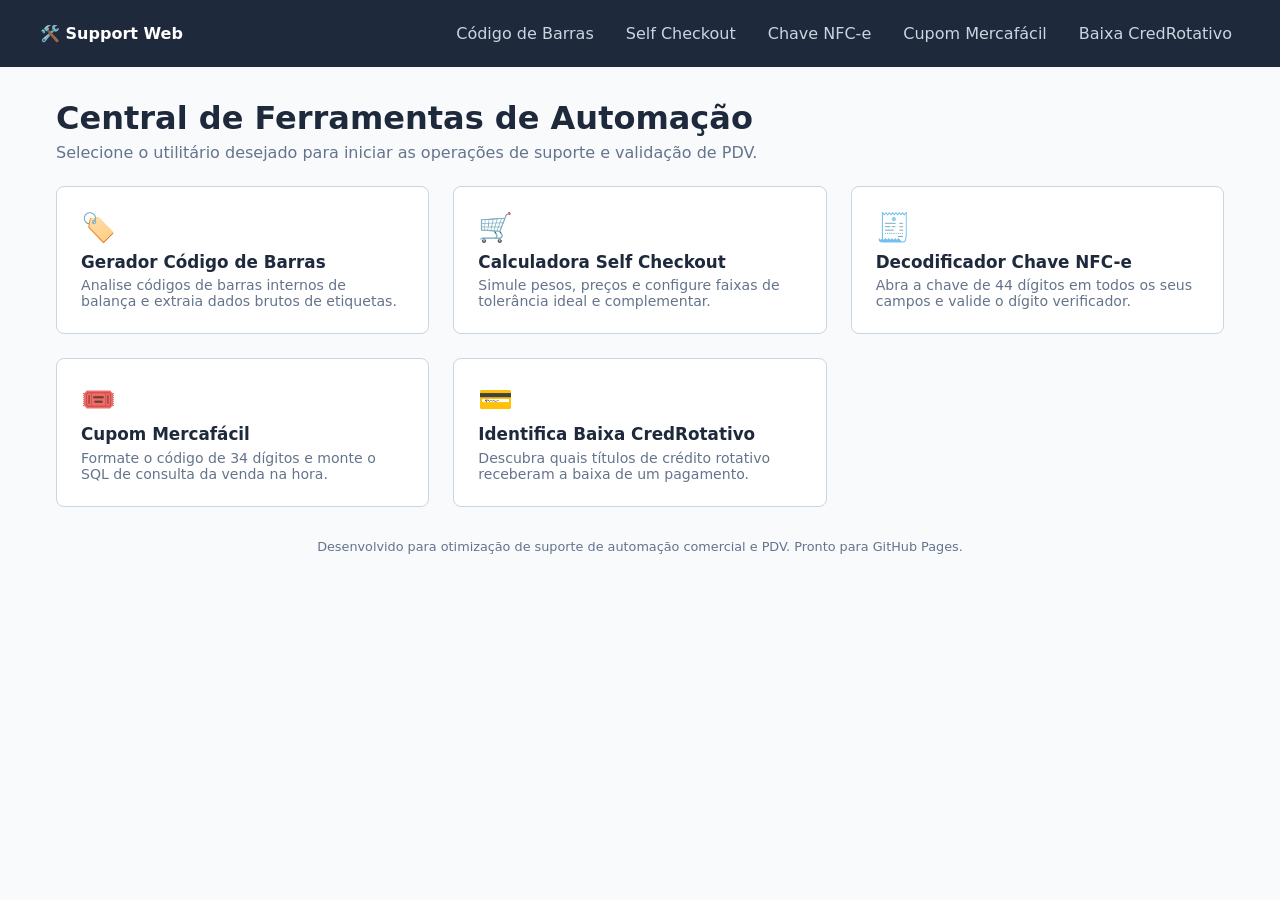
<file: index.html>
<!DOCTYPE html>
<html lang="pt-BR">
<head>
    <meta charset="UTF-8">
    <meta name="viewport" content="width=device-width, initial-scale=1.0">
    <title>Support Web - Painel Principal</title>
    <link rel="stylesheet" href="css/style.css?v=20261020">
</head>
<body>
    <nav class="navbar">
        <div class="nav-container">
            <a href="index.html" class="nav-logo">🛠️ Support Web</a>
            <div class="nav-links">
                <a href="paginas/codigo-barra.html" class="nav-item">Código de Barras</a>
                <a href="paginas/selfcheckout.html" class="nav-item">Self Checkout</a>
                <a href="paginas/chave-nfce.html" class="nav-item">Chave NFC-e</a>
                <a href="paginas/cupom-mercafacil.html" class="nav-item">Cupom Mercafácil</a>
                <a href="paginas/baixa-credrotativo.html" class="nav-item">Baixa CredRotativo</a>
            </div>
        </div>
    </nav>
    <div class="container main-panel">
        <header class="panel-header">
            <h1>Central de Ferramentas de Automação</h1>
            <p>Selecione o utilitário desejado para iniciar as operações de suporte e validação de PDV.</p>
        </header>
        <div class="grid-cards">
            <a href="paginas/codigo-barra.html" class="menu-card">
                <div class="card-icon">🏷️</div>
                <h3>Gerador Código de Barras</h3>
                <p>Analise códigos de barras internos de balança e extraia dados brutos de etiquetas.</p>
            </a>
            <a href="paginas/selfcheckout.html" class="menu-card">
                <div class="card-icon">🛒</div>
                <h3>Calculadora Self Checkout</h3>
                <p>Simule pesos, preços e configure faixas de tolerância ideal e complementar.</p>
            </a>
            <a href="paginas/chave-nfce.html" class="menu-card">
                <div class="card-icon">🧾</div>
                <h3>Decodificador Chave NFC-e</h3>
                <p>Abra a chave de 44 dígitos em todos os seus campos e valide o dígito verificador.</p>
            </a>
            <a href="paginas/cupom-mercafacil.html" class="menu-card">
                <div class="card-icon">🎟️</div>
                <h3>Cupom Mercafácil</h3>
                <p>Formate o código de 34 dígitos e monte o SQL de consulta da venda na hora.</p>
            </a>
            <a href="paginas/baixa-credrotativo.html" class="menu-card">
                <div class="card-icon">💳</div>
                <h3>Identifica Baixa CredRotativo</h3>
                <p>Descubra quais títulos de crédito rotativo receberam a baixa de um pagamento.</p>
            </a>
        </div>
    </div>
    <footer class="footer">
        <p>Desenvolvido para otimização de suporte de automação comercial e PDV. Pronto para GitHub Pages.</p>
    </footer>
</body>
</html>
</file>
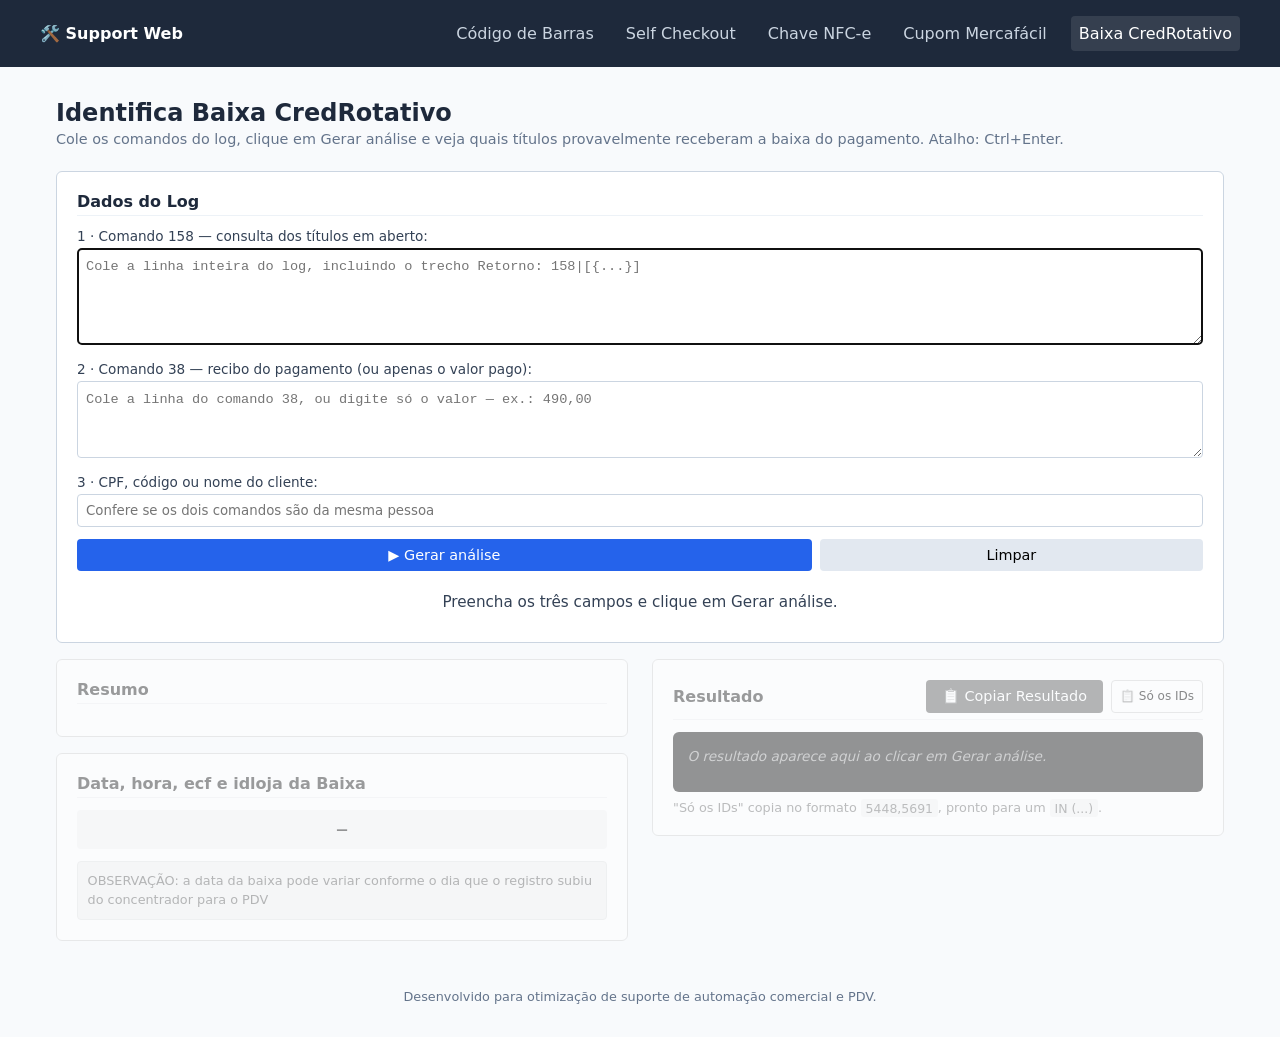
<file: paginas/baixa-credrotativo.html>
<!DOCTYPE html>
<html lang="pt-BR">
<head>
    <meta charset="UTF-8">
    <meta name="viewport" content="width=device-width, initial-scale=1.0">
    <title>Identifica Baixa CredRotativo - Support Web</title>
    <link rel="stylesheet" href="../css/style.css?v=20261020">
</head>
<body>
    <nav class="navbar">
        <div class="nav-container">
            <a href="../index.html" class="nav-logo">🛠️ Support Web</a>
            <div class="nav-links">
                <a href="codigo-barra.html" class="nav-item">Código de Barras</a>
                <a href="selfcheckout.html" class="nav-item">Self Checkout</a>
                <a href="chave-nfce.html" class="nav-item">Chave NFC-e</a>
                <a href="cupom-mercafacil.html" class="nav-item">Cupom Mercafácil</a>
                <a href="baixa-credrotativo.html" class="nav-item active">Baixa CredRotativo</a>
            </div>
        </div>
    </nav>
    <div class="container">
        <div class="page-header">
            <h2>Identifica Baixa CredRotativo</h2>
            <p>Cole os comandos do log, clique em Gerar análise e veja quais títulos provavelmente receberam a baixa do pagamento. Atalho: Ctrl+Enter.</p>
        </div>

        <div class="bloco">
            <div class="bloco-titulo">Dados do Log</div>
            <div class="linha">
                <label for="campo158">1 · Comando 158 — consulta dos títulos em aberto:</label>
                <textarea id="campo158" rows="4" class="mono-input" autocomplete="off"
                          spellcheck="false" autocapitalize="off" autocorrect="off" wrap="soft"
                          data-gramm="false" data-gramm_editor="false" data-enable-grammarly="false"
                          placeholder="Cole a linha inteira do log, incluindo o trecho Retorno: 158|[{...}]"></textarea>
            </div>
            <div class="linha">
                <label for="campo38">2 · Comando 38 — recibo do pagamento (ou apenas o valor pago):</label>
                <textarea id="campo38" rows="3" class="mono-input" autocomplete="off"
                          spellcheck="false" autocapitalize="off" autocorrect="off" wrap="soft"
                          data-gramm="false" data-gramm_editor="false" data-enable-grammarly="false"
                          placeholder="Cole a linha do comando 38, ou digite só o valor — ex.: 490,00"></textarea>
            </div>
            <div class="linha">
                <label for="campoIdent">3 · CPF, código ou nome do cliente:</label>
                <input type="text" id="campoIdent" autocomplete="off"
                       placeholder="Confere se os dois comandos são da mesma pessoa">
            </div>
            <div class="botoes">
                <button class="btn-primary" id="btnGerar" style="flex: 2;">▶ Gerar análise</button>
                <button class="btn-secondary" style="flex: 1;" onclick="limparBaixa()">Limpar</button>
            </div>
            <div id="statusAnalise" class="status">Preencha os três campos e clique em Gerar análise.</div>
        </div>

        <div id="blocoResultado" class="faded">
            <div class="tool-layout">
                <div class="form-side">
                    <div class="bloco">
                        <div class="bloco-titulo">Resumo</div>
                        <div id="resumo"></div>
                    </div>
                    <div id="listaTitulos"></div>
                    <div class="bloco">
                        <div class="bloco-titulo">Data, hora, ecf e idloja da Baixa</div>
                        <div class="carimbo" id="carimboBaixa">—</div>
                        <p class="observacao">OBSERVAÇÃO: a data da baixa pode variar conforme o dia que o registro subiu do concentrador para o PDV</p>
                    </div>
                </div>
                <div class="result-side">
                    <div class="bloco">
                        <div class="bloco-header">
                            <div class="bloco-titulo">Resultado</div>
                            <div class="acoes-copiar">
                                <button class="btn-primary" onclick="copiarResultadoBaixa()">📋 Copiar Resultado</button>
                                <button class="btn-copy-mini" onclick="copiarIdsBaixa()">📋 Só os IDs</button>
                            </div>
                        </div>
                        <div class="saida-texto" id="saida"><span class="vazio">O resultado aparece aqui ao clicar em Gerar análise.</span></div>
                        <p class="dica">"Só os IDs" copia no formato <code>5448,5691</code>, pronto para um <code>IN (...)</code>.</p>
                    </div>
                </div>
            </div>
        </div>
    </div>
    <footer class="footer">
        <p>Desenvolvido para otimização de suporte de automação comercial e PDV.</p>
    </footer>
    <script src="../js/util.js?v=20261020"></script>
    <script src="../js/baixaCredRotativo.js?v=20261020"></script>
</body>
</html>
</file>
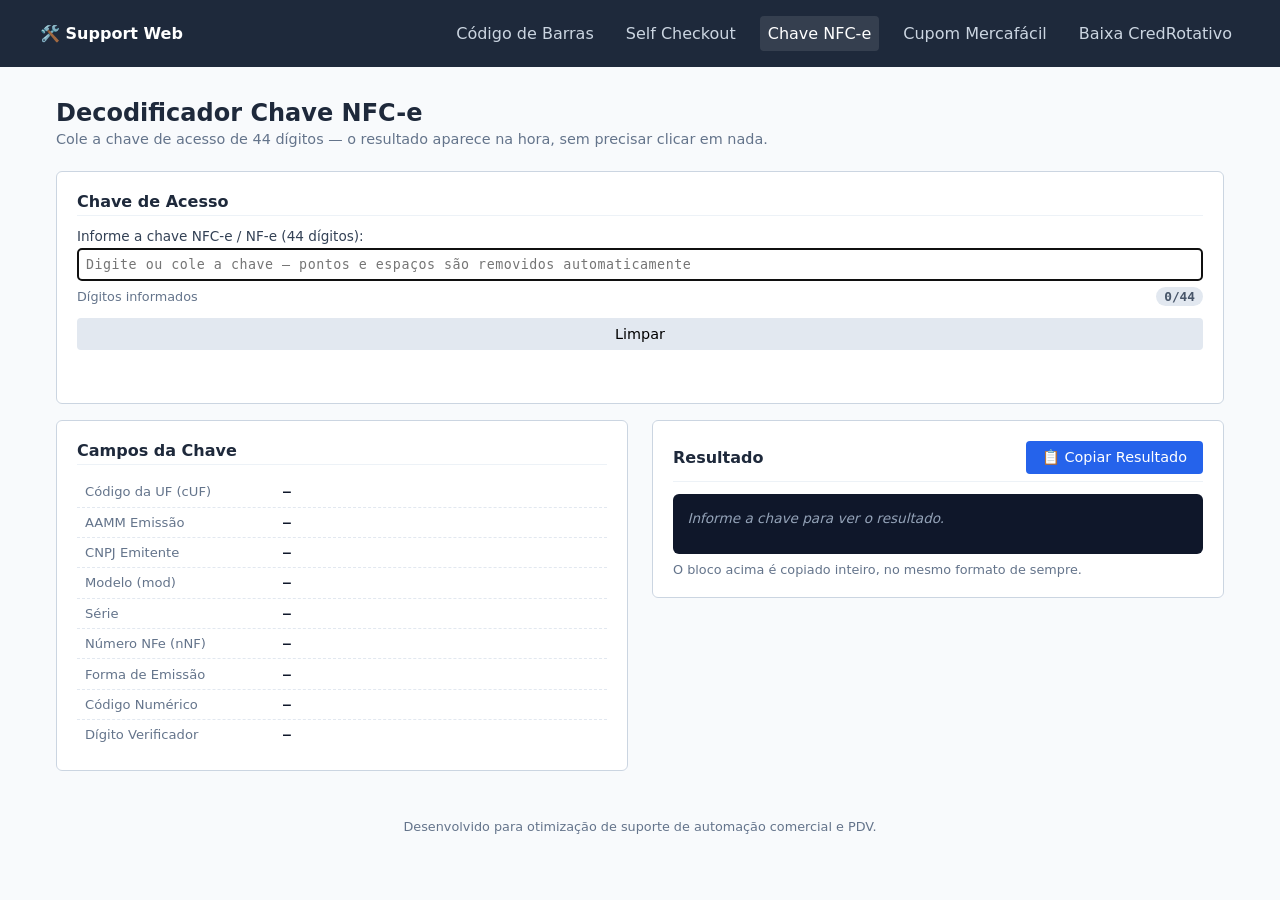
<file: paginas/chave-nfce.html>
<!DOCTYPE html>
<html lang="pt-BR">
<head>
    <meta charset="UTF-8">
    <meta name="viewport" content="width=device-width, initial-scale=1.0">
    <title>Decodificador Chave NFC-e - Support Web</title>
    <link rel="stylesheet" href="../css/style.css?v=20261020">
</head>
<body>
    <nav class="navbar">
        <div class="nav-container">
            <a href="../index.html" class="nav-logo">🛠️ Support Web</a>
            <div class="nav-links">
                <a href="codigo-barra.html" class="nav-item">Código de Barras</a>
                <a href="selfcheckout.html" class="nav-item">Self Checkout</a>
                <a href="chave-nfce.html" class="nav-item active">Chave NFC-e</a>
                <a href="cupom-mercafacil.html" class="nav-item">Cupom Mercafácil</a>
                <a href="baixa-credrotativo.html" class="nav-item">Baixa CredRotativo</a>
            </div>
        </div>
    </nav>
    <div class="container">
        <div class="page-header">
            <h2>Decodificador Chave NFC-e</h2>
            <p>Cole a chave de acesso de 44 dígitos — o resultado aparece na hora, sem precisar clicar em nada.</p>
        </div>

        <div class="bloco">
            <div class="bloco-titulo">Chave de Acesso</div>
            <div class="linha">
                <label for="chave">Informe a chave NFC-e / NF-e (44 dígitos):</label>
                <input type="text" id="chave" class="mono-input" maxlength="60" autocomplete="off"
                       placeholder="Digite ou cole a chave — pontos e espaços são removidos automaticamente">
                <div class="contador">
                    <span>Dígitos informados</span>
                    <span class="chip" id="contadorChave">0/44</span>
                </div>
            </div>
            <div class="botoes">
                <button class="btn-secondary" style="width: 100%;" onclick="limparChave()">Limpar</button>
            </div>
            <div id="statusChave" class="status"></div>
        </div>

        <div class="tool-layout">
            <div class="form-side">
                <div class="bloco">
                    <div class="bloco-titulo">Campos da Chave</div>
                    <div class="campo-linha"><span class="campo-nome">Código da UF (cUF)</span><span class="campo-valor" id="campo-cUF">—</span></div>
                    <div class="campo-linha"><span class="campo-nome">AAMM Emissão</span><span class="campo-valor" id="campo-AAMM">—</span></div>
                    <div class="campo-linha"><span class="campo-nome">CNPJ Emitente</span><span class="campo-valor" id="campo-CNPJ">—</span></div>
                    <div class="campo-linha"><span class="campo-nome">Modelo (mod)</span><span class="campo-valor" id="campo-MOD">—</span></div>
                    <div class="campo-linha"><span class="campo-nome">Série</span><span class="campo-valor" id="campo-SERIE">—</span></div>
                    <div class="campo-linha"><span class="campo-nome">Número NFe (nNF)</span><span class="campo-valor" id="campo-NNF">—</span></div>
                    <div class="campo-linha"><span class="campo-nome">Forma de Emissão</span><span class="campo-valor" id="campo-TPEMIS">—</span></div>
                    <div class="campo-linha"><span class="campo-nome">Código Numérico</span><span class="campo-valor" id="campo-CNF">—</span></div>
                    <div class="campo-linha"><span class="campo-nome">Dígito Verificador</span><span class="campo-valor" id="campo-DV">—</span></div>
                </div>
            </div>
            <div class="result-side">
                <div class="bloco">
                    <div class="bloco-header">
                        <div class="bloco-titulo">Resultado</div>
                        <button class="btn-primary" onclick="copiarResultadoChave()">📋 Copiar Resultado</button>
                    </div>
                    <div class="saida-texto" id="saida"><span class="vazio">Informe a chave para ver o resultado.</span></div>
                    <p class="dica">O bloco acima é copiado inteiro, no mesmo formato de sempre.</p>
                </div>
            </div>
        </div>
    </div>
    <footer class="footer">
        <p>Desenvolvido para otimização de suporte de automação comercial e PDV.</p>
    </footer>
    <script src="../js/util.js?v=20261020"></script>
    <script src="../js/chaveNFCe.js?v=20261020"></script>
</body>
</html>
</file>
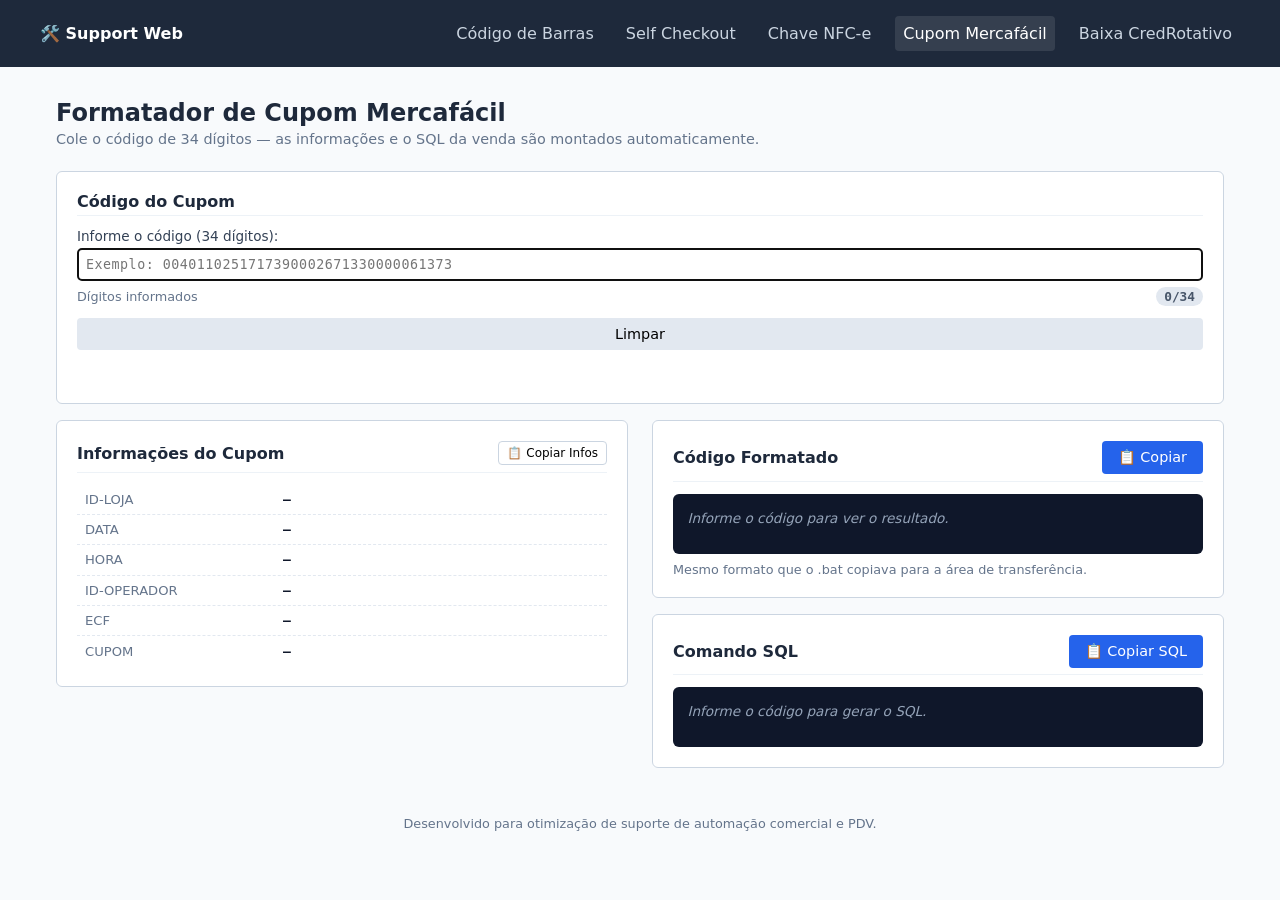
<file: paginas/cupom-mercafacil.html>
<!DOCTYPE html>
<html lang="pt-BR">
<head>
    <meta charset="UTF-8">
    <meta name="viewport" content="width=device-width, initial-scale=1.0">
    <title>Cupom Mercafácil - Support Web</title>
    <link rel="stylesheet" href="../css/style.css?v=20261020">
</head>
<body>
    <nav class="navbar">
        <div class="nav-container">
            <a href="../index.html" class="nav-logo">🛠️ Support Web</a>
            <div class="nav-links">
                <a href="codigo-barra.html" class="nav-item">Código de Barras</a>
                <a href="selfcheckout.html" class="nav-item">Self Checkout</a>
                <a href="chave-nfce.html" class="nav-item">Chave NFC-e</a>
                <a href="cupom-mercafacil.html" class="nav-item active">Cupom Mercafácil</a>
                <a href="baixa-credrotativo.html" class="nav-item">Baixa CredRotativo</a>
            </div>
        </div>
    </nav>
    <div class="container">
        <div class="page-header">
            <h2>Formatador de Cupom Mercafácil</h2>
            <p>Cole o código de 34 dígitos — as informações e o SQL da venda são montados automaticamente.</p>
        </div>

        <div class="bloco">
            <div class="bloco-titulo">Código do Cupom</div>
            <div class="linha">
                <label for="codigoCupom">Informe o código (34 dígitos):</label>
                <input type="text" id="codigoCupom" class="mono-input" maxlength="60" autocomplete="off"
                       placeholder="Exemplo: 0040110251717390002671330000061373">
                <div class="contador">
                    <span>Dígitos informados</span>
                    <span class="chip" id="contadorCupom">0/34</span>
                </div>
            </div>
            <div class="botoes">
                <button class="btn-secondary" style="width: 100%;" onclick="limparCupom()">Limpar</button>
            </div>
            <div id="statusCupom" class="status"></div>
        </div>

        <div class="tool-layout">
            <div class="form-side">
                <div class="bloco">
                    <div class="bloco-header">
                        <div class="bloco-titulo">Informações do Cupom</div>
                        <button class="btn-copy-mini" onclick="copiarInfosCupom()">📋 Copiar Infos</button>
                    </div>
                    <div class="campo-linha"><span class="campo-nome">ID-LOJA</span><span class="campo-valor" id="cup-loja">—</span></div>
                    <div class="campo-linha"><span class="campo-nome">DATA</span><span class="campo-valor" id="cup-data">—</span></div>
                    <div class="campo-linha"><span class="campo-nome">HORA</span><span class="campo-valor" id="cup-hora">—</span></div>
                    <div class="campo-linha"><span class="campo-nome">ID-OPERADOR</span><span class="campo-valor" id="cup-operador">—</span></div>
                    <div class="campo-linha"><span class="campo-nome">ECF</span><span class="campo-valor" id="cup-ecf">—</span></div>
                    <div class="campo-linha"><span class="campo-nome">CUPOM</span><span class="campo-valor" id="cup-cupom">—</span></div>
                </div>
            </div>
            <div class="result-side">
                <div class="bloco">
                    <div class="bloco-header">
                        <div class="bloco-titulo">Código Formatado</div>
                        <button class="btn-primary" onclick="copiarFormatadoCupom()">📋 Copiar</button>
                    </div>
                    <div class="saida-texto" id="saidaFormatado"><span class="vazio">Informe o código para ver o resultado.</span></div>
                    <p class="dica">Mesmo formato que o .bat copiava para a área de transferência.</p>
                </div>
                <div class="bloco">
                    <div class="bloco-header">
                        <div class="bloco-titulo">Comando SQL</div>
                        <button class="btn-primary" onclick="copiarSqlCupom()">📋 Copiar SQL</button>
                    </div>
                    <div class="saida-texto" id="saidaSql"><span class="vazio">Informe o código para gerar o SQL.</span></div>
                </div>
            </div>
        </div>
    </div>
    <footer class="footer">
        <p>Desenvolvido para otimização de suporte de automação comercial e PDV.</p>
    </footer>
    <script src="../js/util.js?v=20261020"></script>
    <script src="../js/cupomMercafacil.js?v=20261020"></script>
</body>
</html>
</file>
<file: css/style.css>
:root {
    --bg-main: #f8fafc; --bg-navbar: #1e293b; --text-main: #334155; --text-light: #64748b;
    --border-color: #cbd5e1; --primary: #2563eb; --success: #15803d; --success-light: #dcfce7;
    --warning: #b45309; --warning-light: #fef3c7; --danger: #b91c1c; --danger-light: #fee2e2;
    --faded-opacity: 0.45;
}
* { box-sizing: border-box; margin: 0; padding: 0; font-family: system-ui, sans-serif; }
body { background-color: var(--bg-main); color: var(--text-main); padding-bottom: 2rem; }
.navbar { background-color: var(--bg-navbar); color: white; padding: 1rem 2rem; }
.nav-container { max-width: 1200px; margin: 0 auto; display: flex; justify-content: space-between; align-items: center; gap: 1rem; flex-wrap: wrap; }
.nav-logo { font-weight: bold; color: white; text-decoration: none; }
.nav-links { display: flex; gap: 1rem; flex-wrap: wrap; }
.nav-item { color: #cbd5e1; text-decoration: none; padding: 0.5rem; border-radius: 4px; }
.nav-item.active, .nav-item:hover { color: white; background: rgba(255,255,255,0.1); }
.container { max-width: 1200px; margin: 2rem auto; padding: 0 1rem; }
.grid-cards { display: grid; grid-template-columns: repeat(auto-fit, minmax(280px, 1fr)); gap: 1.5rem; }
.menu-card { background: white; padding: 1.5rem; border: 1px solid var(--border-color); border-radius: 8px; text-decoration: none; color: inherit; display: block; }
.menu-card:hover { border-color: var(--primary); transform: translateY(-2px); transition: 0.2s; }
.tool-layout { display: grid; grid-template-columns: 1fr 1fr; gap: 1.5rem; }
@media(max-width: 768px) { .tool-layout { grid-template-columns: 1fr; } }
.bloco { background: white; padding: 1.25rem; border: 1px solid var(--border-color); border-radius: 6px; margin-bottom: 1rem; }
.bloco-titulo { font-weight: bold; color: var(--bg-navbar); margin-bottom: 0.75rem; border-bottom: 1px solid #edf2f7; padding-bottom: 0.25rem; }
.linha { margin-bottom: 0.75rem; }
.linha label { display: block; font-size: 0.85rem; margin-bottom: 0.25rem; font-weight: 500; }
.linha input { width: 100%; padding: 0.5rem; border: 1px solid var(--border-color); border-radius: 4px; }
.botoes { display: flex; gap: 0.5rem; }

.card-calculo { background: white; border: 1px solid var(--border-color); border-radius: 6px; padding: 1.25rem; margin-bottom: 1rem; transition: all 0.25s; }
.card-calculo.faded { opacity: var(--faded-opacity); filter: grayscale(1); pointer-events: none; }

.card-calc-header { display: flex; flex-direction: column; gap: 0.25rem; margin-bottom: 0.75rem; padding-bottom: 0.5rem; border-bottom: 1px solid #f1f5f9; }
.badge-title { font-weight: bold; font-size: 1.05rem; color: #1e293b; display: block; }
.sub-formula { font-size: 0.85rem; color: var(--text-light); font-style: italic; display: block; }

.expression-values { margin-bottom: 0.75rem; font-size: 0.9rem; color: var(--text-main); }
.exp-label { font-weight: 600; margin-right: 0.35rem; }

.result-display { display: flex; justify-content: space-between; align-items: center; background: #f8fafc; padding: 0.65rem; border-radius: 4px; margin-top: 0.5rem; border: 1px solid #e2e8f0; }
.res-box { display: flex; align-items: center; gap: 0.4rem; flex-wrap: wrap; }
.res-title { font-size: 0.95rem; font-weight: 500; color: #475569; }
.res-value { font-size: 1.25rem; font-weight: 700; color: #334155; }

.card-calculo.active-result { border-color: #bbf7d0; background: #f0fdf4; }
.card-calculo.active-result .res-value { color: var(--success); }
.card-calculo.active-result#card-tol-item { border-color: #fed7aa; background: #fff7ed; }
.card-calculo.active-result#card-tol-item .res-value { color: var(--warning); }

.btn-copiar, .btn-primary, .btn-secondary { padding: 0.5rem 1rem; border-radius: 4px; cursor: pointer; border: none; font-size: 0.9rem; }
.btn-primary { background: var(--primary); color: white; }
.btn-secondary { background: #e2e8f0; }
.btn-copiar { background: white; border: 1px solid var(--border-color); color: var(--text-main); font-size: 0.8rem; transition: 0.1s; }
.btn-copiar:hover { background: #f1f5f9; border-color: var(--text-light); }

.border-top-dash { border-top: 1px dashed var(--border-color); padding-top: 0.5rem; margin-top: 0.25rem; }
.exp-math-real { font-family: monospace; font-weight: bold; color: #0f172a; }
.res-value-wrapper { display: flex; justify-content: space-between; background: #f1f5f9; padding: 0.5rem; border-radius: 4px; margin-bottom: 0.5rem; align-items: center; gap: 0.5rem; }
.res-badge { font-family: monospace; font-weight: bold; font-size: 1.1rem; color: #1e293b; word-break: break-all; }
.btn-copy-mini { padding: 0.25rem 0.5rem; font-size: 0.75rem; background: white; border: 1px solid var(--border-color); border-radius: 4px; cursor: pointer; white-space: nowrap; }
.btn-copy-mini:hover { background: #f1f5f9; }
.status { margin-top: 0.75rem; padding: 0.65rem; border-radius: 4px; font-size: 0.95rem; font-weight: 500; text-align: center; }
.status.sucesso { background: var(--success-light); color: var(--success); border: 1px solid #bbf7d0; }
.status.erro { background: var(--danger-light); color: var(--danger); border: 1px solid #fecaca; }
.status.aviso { background: var(--warning-light); color: var(--warning); border: 1px solid #fde68a; }
.result-item { margin-bottom: 0.75rem; }
.result-item .label { display: block; font-size: 0.85rem; color: var(--text-light); margin-bottom: 0.25rem; font-weight: 500; }
.footer { text-align: center; margin-top: 2rem; color: var(--text-light); font-size: 0.8rem; }

/* ---------- Painel principal e cabecalhos de pagina ---------- */
.page-header { margin-bottom: 1.5rem; }
.page-header h2 { color: var(--bg-navbar); margin-bottom: 0.25rem; }
.page-header p { color: var(--text-light); font-size: 0.9rem; }
.panel-header { margin-bottom: 1.5rem; }
.panel-header h1 { color: var(--bg-navbar); margin-bottom: 0.35rem; }
.panel-header p { color: var(--text-light); }
.card-icon { font-size: 1.75rem; margin-bottom: 0.5rem; }
.menu-card h3 { margin-bottom: 0.35rem; color: var(--bg-navbar); font-size: 1.05rem; }
.menu-card p { font-size: 0.88rem; color: var(--text-light); }

/* ---------- Paginas de decodificacao (NFC-e / Mercafacil) ---------- */
.mono-input { font-family: monospace; letter-spacing: 0.5px; }
.contador { display: flex; justify-content: space-between; align-items: center; font-size: 0.8rem; color: var(--text-light); margin-top: 0.35rem; gap: 0.5rem; }
.chip { font-family: monospace; font-weight: bold; padding: 0.15rem 0.5rem; border-radius: 999px; background: #e2e8f0; color: #475569; }
.chip.ok { background: var(--success-light); color: var(--success); }
.chip.nok { background: var(--danger-light); color: var(--danger); }

.bloco-header { display: flex; justify-content: space-between; align-items: center; gap: 0.75rem; margin-bottom: 0.75rem; border-bottom: 1px solid #edf2f7; padding-bottom: 0.4rem; flex-wrap: wrap; }
.bloco-header .bloco-titulo { margin: 0; border: none; padding: 0; }

.campo-linha { display: grid; grid-template-columns: 190px 1fr; gap: 0.5rem; align-items: baseline; padding: 0.45rem 0.5rem; border-bottom: 1px dashed #e2e8f0; }
.campo-linha:last-child { border-bottom: none; }
.campo-linha .campo-nome { font-size: 0.82rem; color: var(--text-light); font-weight: 500; }
.campo-linha .campo-valor { font-family: monospace; font-weight: bold; color: #0f172a; word-break: break-all; }
.campo-linha .campo-desc { display: block; font-family: system-ui, sans-serif; font-weight: 400; font-size: 0.8rem; color: var(--text-light); margin-top: 0.1rem; }
@media(max-width: 560px) { .campo-linha { grid-template-columns: 1fr; } }

.saida-texto { background: #0f172a; color: #e2e8f0; border-radius: 6px; padding: 0.9rem; font-family: Consolas, monospace; font-size: 0.85rem; white-space: pre-wrap; word-break: break-word; min-height: 60px; line-height: 1.5; }
.vazio { color: #94a3b8; font-style: italic; }
.dica { font-size: 0.8rem; color: var(--text-light); margin-top: 0.5rem; }

#toast { position: fixed; bottom: 1.5rem; left: 50%; transform: translateX(-50%) translateY(150%); background: var(--bg-navbar); color: white; padding: 0.7rem 1.2rem; border-radius: 6px; font-size: 0.9rem; box-shadow: 0 6px 20px rgba(0,0,0,0.25); transition: transform 0.25s ease; z-index: 999; max-width: 90vw; text-align: center; }
#toast.show { transform: translateX(-50%) translateY(0); }
#toast.erro { background: var(--danger); }

/* ---------- Identifica Baixa CredRotativo ---------- */
.linha textarea { width: 100%; padding: 0.5rem; border: 1px solid var(--border-color); border-radius: 4px; resize: vertical; font-size: 0.85rem; line-height: 1.45; }
.faded { opacity: var(--faded-opacity); filter: grayscale(1); pointer-events: none; transition: all 0.25s; }
.acoes-copiar { display: flex; gap: 0.5rem; flex-wrap: wrap; }
.titulo-card { border-left: 4px solid var(--success); }
.titulo-card.parcial { border-left-color: var(--warning); background: #fffbeb; }
.titulo-card.quitado { background: #f0fdf4; }
.tag { font-size: 0.75rem; font-weight: 600; padding: 0.2rem 0.6rem; border-radius: 999px; white-space: nowrap; }
.tag-quitado { background: var(--success-light); color: var(--success); }
.tag-parcial { background: var(--warning-light); color: var(--warning); }
.carimbo { font-family: monospace; font-weight: bold; font-size: 1.05rem; color: #0f172a; background: #f1f5f9; padding: 0.65rem; border-radius: 4px; text-align: center; }
.observacao { font-size: 0.8rem; color: var(--warning); background: var(--warning-light); border: 1px solid #fde68a; border-radius: 4px; padding: 0.6rem; margin-top: 0.75rem; line-height: 1.45; }
.dica code { background: #f1f5f9; padding: 0.1rem 0.3rem; border-radius: 3px; font-size: 0.78rem; }
.linha textarea.mono-input { letter-spacing: normal; }
</file>
